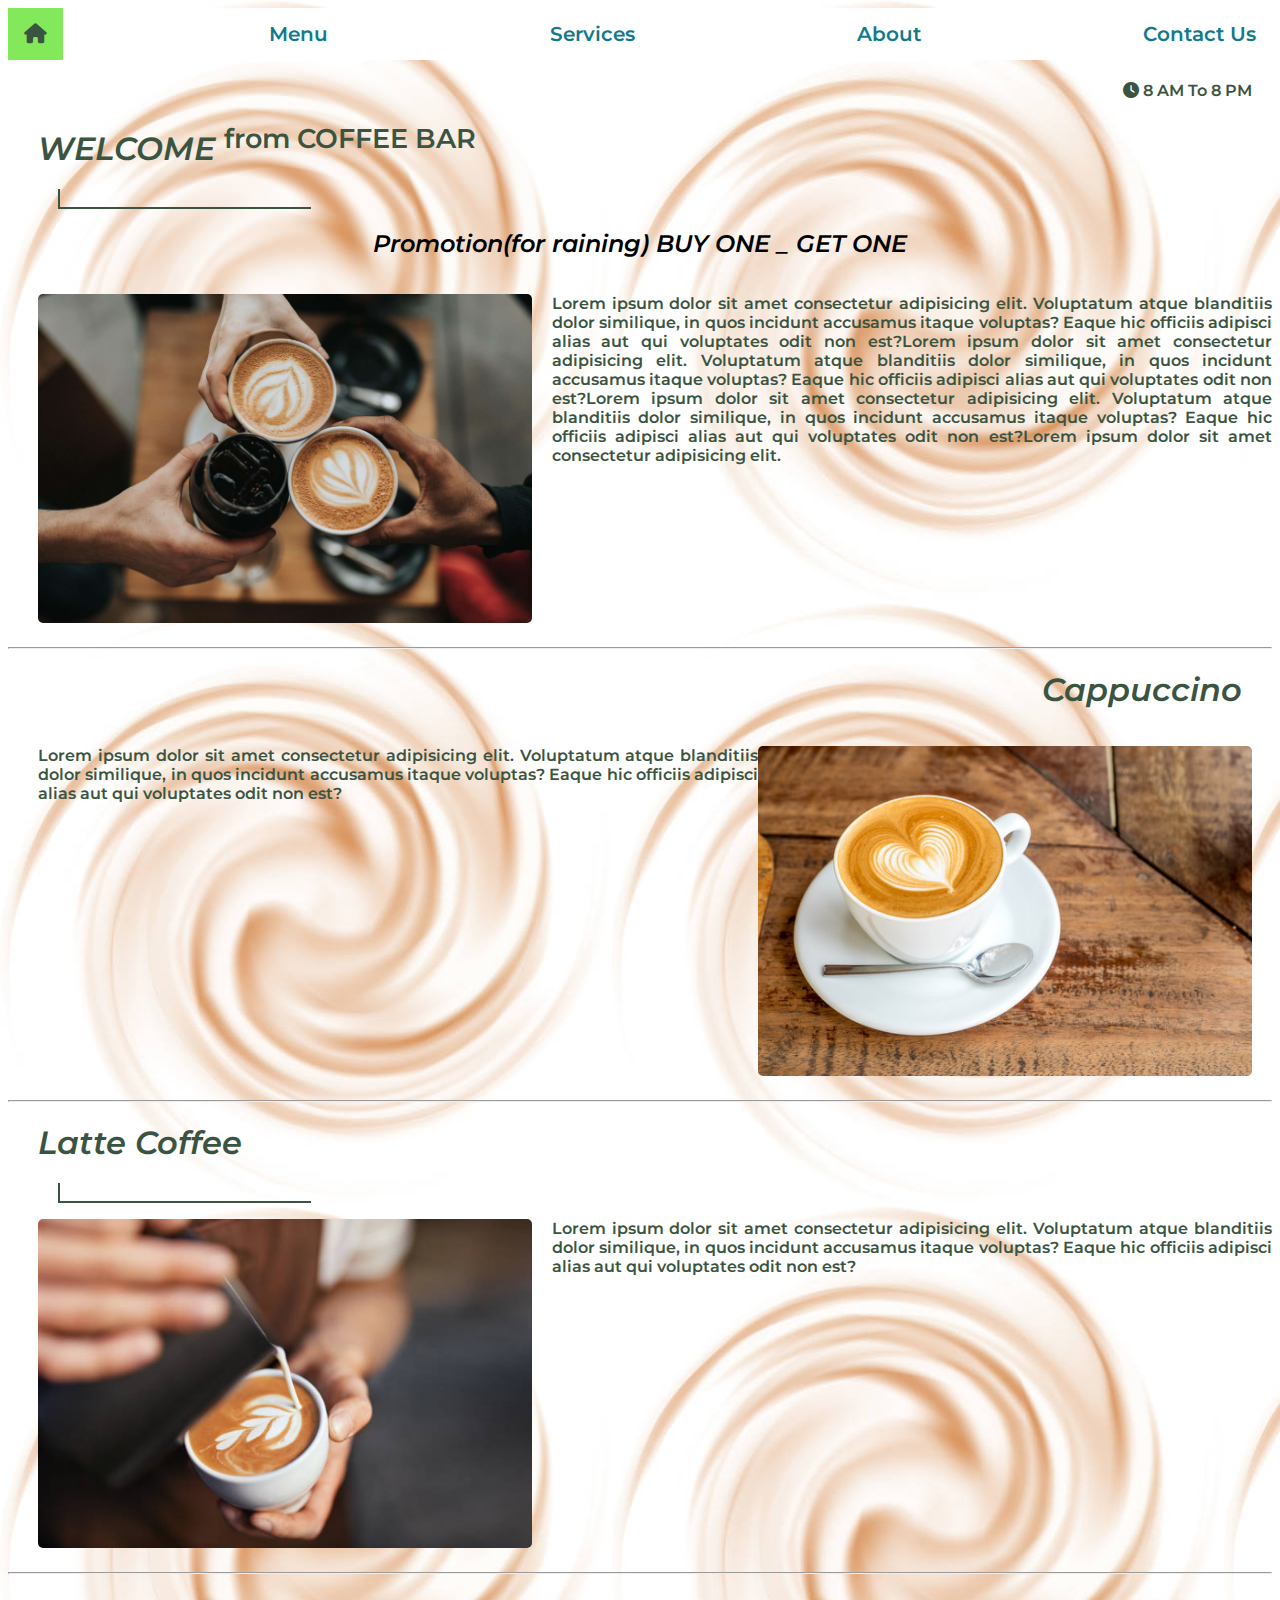
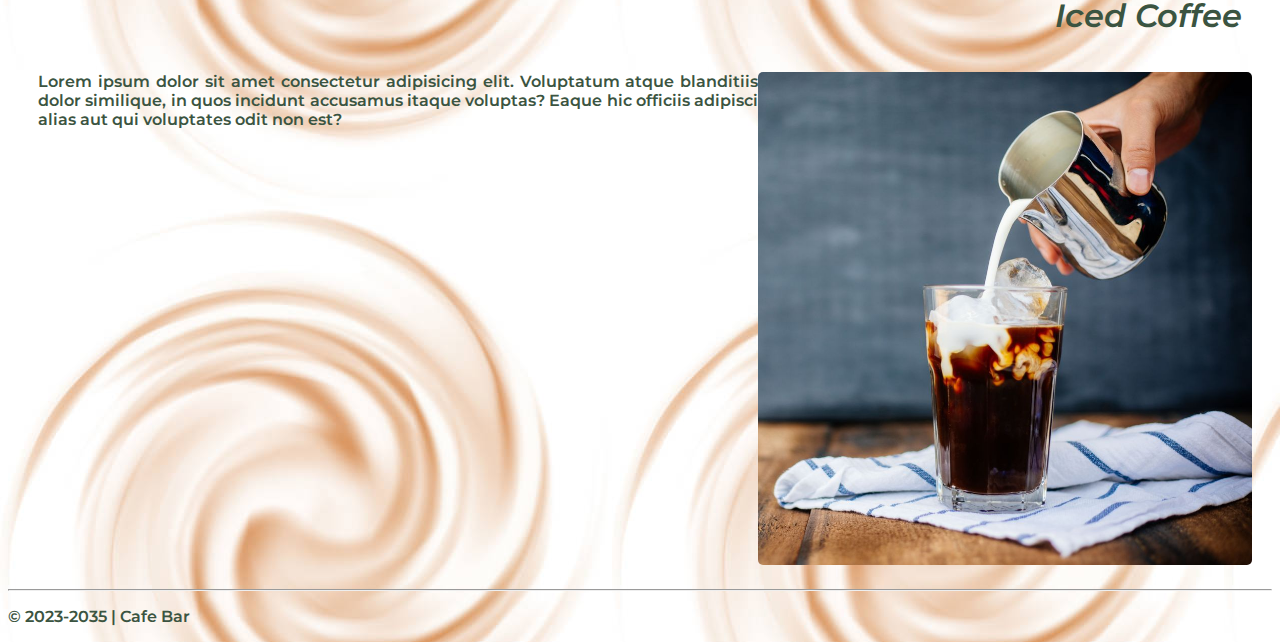
<file: index.html>
<!DOCTYPE html>
<html lang="en">
  <head>
    <meta charset="UTF-8" />
    <meta name="viewport" content="width=device-width, initial-scale=1.0" />
    <title>Cafe Bar</title>
    <link
      rel="stylesheet"
      href="https://cdnjs.cloudflare.com/ajax/libs/font-awesome/6.4.2/css/all.min.css"
    />
    <link rel="stylesheet" href="./css/index.css" />
    <style>
      *{
        color: #3b5441;
      }
      body {
        background-image: url(../images/bg2.jpg);
      }

      @media screen and (min-width: 480px) {
        
      }
    </style>
  </head>
  <body>
    <main>
      <section>
        <header>
          <nav>
            <div>
              <ul class="nav-ul ">
                <li class="nav-li ">
                  <a href="./index.html" class="active nav-a">
                    <i class="fa-solid fa-house"></i
                  ></a>
                </li>
                <li class="nav-li"><a class="nav-a" href="./new.html">Menu</a></li>
                <li class="nav-li">
                  <a class="nav-a" href="./service.html">Services</a>
                </li>
                <li class="nav-li">
                  <a class="nav-a" href="./about.html">About</a>
                </li>
                <li class="nav-li">
                  <a class="nav-a" href="./Contact.html">Contact Us</a>
                </li>
                <!-- <li>
                  <button class="btn">
                    Search<i class="fa-solid fa-magnifying-glass"></i>
                  </button>
                </li> -->
              </ul>
            </div>
          </nav>
        </header>
      </section>

      <section>
        <div>
          <h4 style="text-align: right; margin-right: 20px;"><i class="fa-solid fa-clock"></i> 8 AM To 8 PM </i></h4>
          <h1 style=" margin-left: 30px;"><i> WELCOME </i> <sup> from COFFEE BAR</sup></h1>
          <div class="line-home"></div>

        </div>
  
      </section>
      <div>
          <h2 style="text-align: center;">
            <i style="color: black; ">Promotion(for raining) BUY ONE _ GET ONE</i>
          </h3>
          <p
            style="margin-left: 30px; display: inline-block; text-align: justify"
          >
            <img
              style="
                width: 40%;
                margin-right: 20px;
                float: left;
                border-radius: 5px;
              "
              src="./images/7.jpg"
              alt=""
            />
            Lorem ipsum dolor sit amet consectetur adipisicing elit. Voluptatum
            atque blanditiis dolor similique, in quos incidunt accusamus itaque
            voluptas? Eaque hic officiis adipisci alias aut qui voluptates odit
            non est?Lorem ipsum dolor sit amet consectetur adipisicing elit.
            Voluptatum atque blanditiis dolor similique, in quos incidunt
            accusamus itaque voluptas? Eaque hic officiis adipisci alias aut qui
            voluptates odit non est?Lorem ipsum dolor sit amet consectetur
            adipisicing elit. Voluptatum atque blanditiis dolor similique, in quos
            incidunt accusamus itaque voluptas? Eaque hic officiis adipisci alias
            aut qui voluptates odit non est?Lorem ipsum dolor sit amet consectetur
            adipisicing elit. 
            <hr>
          </p>
      </div>
  
      <div class="">
         <h1 style="text-align: right; margin-right: 30px;"> <i>Cappuccino</i></h1>
        
          
          <p style="margin-left: 30px; display: inline-block; text-align: justify">
            <img 
            style="width: 40%;margin-right: 20px;
            float: right;
            border-radius: 5px;" src="./images/3.jpg" alt=""/>
            Lorem ipsum dolor sit amet consectetur adipisicing elit. Voluptatum
            atque blanditiis dolor similique, in quos incidunt accusamus itaque
            voluptas? Eaque hic officiis adipisci alias aut qui voluptates odit
            non est?
          </p>
      </div>
          <hr>
  
        
      <section>
        <div class="">
        <h1 style="text-align: left; margin-left: 30px;"> <i>Latte Coffee</i></h1>
        <div class="line-home"></div>
           
           <p style="margin-left: 30px; display: inline-block; text-align: justify">
             <img 
             style="width: 40%;margin-right: 20px;
             float: left;
             border-radius: 5px;" src="./images/latte2.jpg" alt=""/>
             Lorem ipsum dolor sit amet consectetur adipisicing elit. Voluptatum
             atque blanditiis dolor similique, in quos incidunt accusamus itaque
             voluptas? Eaque hic officiis adipisci alias aut qui voluptates odit
             non est?
           </p>
        </div>
           <hr>
      </section>

      <section>
        <div class="">
          <h1 style="text-align: right; margin-right: 30px;"> <i>Iced Coffee</i></h1>
         
           
           <p style="margin-left: 30px; display: inline-block; text-align: justify">
             <img 
             style="width: 40%;margin-right: 20px;
             float: right;
             border-radius: 5px;" src="./images/8.jpg" alt=""/>
             Lorem ipsum dolor sit amet consectetur adipisicing elit. Voluptatum
             atque blanditiis dolor similique, in quos incidunt accusamus itaque
             voluptas? Eaque hic officiis adipisci alias aut qui voluptates odit
             non est?
           </p>
        </div>
        <hr>
      </section>
    </main>
   
    <footer><p>&copy; 2023-2035 | Cafe Bar</p></footer>


  </body>
</html>
</file>
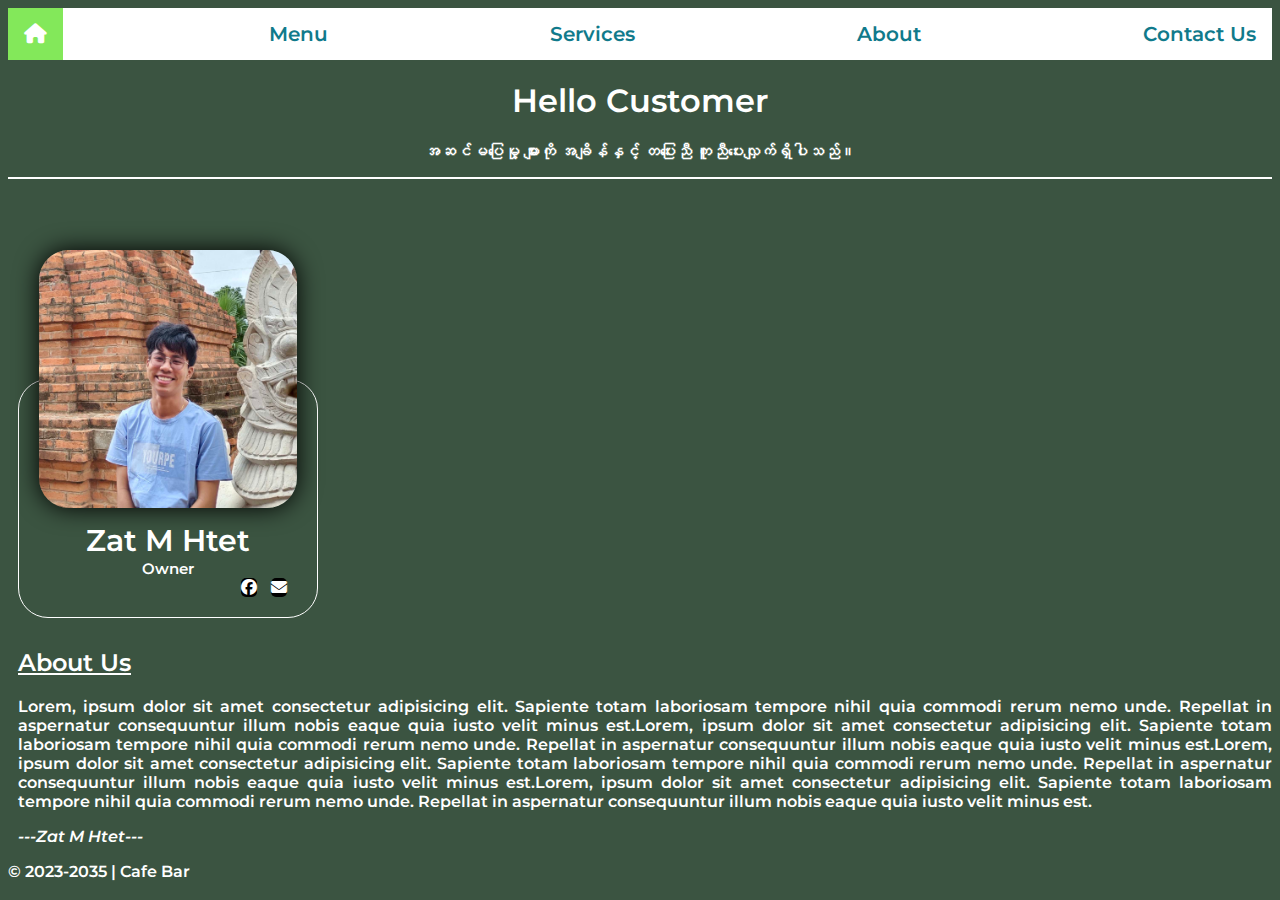
<file: about.html>
<!DOCTYPE html>
<html lang="en">
  <head>
    <meta charset="UTF-8" />
    <meta name="viewport" content="width=device-width, initial-scale=1.0" />
    <title>Cafe Bar</title>
    <link
      rel="stylesheet"
      href="https://cdnjs.cloudflare.com/ajax/libs/font-awesome/6.4.2/css/all.min.css"
    />
    <link rel="stylesheet" href="./css/index.css" />
    <style>
      body {
        background-color: #3b5441;
      }
    </style>
  </head>
  <body>
    <header>
      <nav>
        <div>
          <ul class="nav-ul">
            <li class="nav-li">
              <a href="./index.html" class="active nav-a">
                <i class="fa-solid fa-house"></i
              ></a>
            </li>
            <li class="nav-li"><a class="nav-a" href="./new.html">Menu</a></li>
            <li class="nav-li">
              <a class="nav-a" href="./service.html">Services</a>
            </li>
            <li class="nav-li">
              <a class="nav-a" href="./about.html">About</a>
            </li>
            <li class="nav-li">
              <a class="nav-a" href="./Contact.html">Contact Us</a>
            </li>
            <!-- <li>
              <button class="btn">
                Search<i class="fa-solid fa-magnifying-glass"></i>
              </button>
            </li> -->
          </ul>
        </div>
      </nav>
    </header>
    <main>
      <!-- <div><i class="fa-solid fa-clock"></i><h4 style="text-align: right;">OPEN_8 AM to 8PM</h4></div> -->
      <div class="text-color text-align card-div">
        <h1>Hello Customer</h1>
        <p>အဆင်မပြေမှု့ များကို အချိန်နှင့် တပြေးညီ ကူညီပေးလျှက်ရှိပါသည်။</p>
      </div>

      <div class="card rounded text-margin mt-200">
        <img
          class="card-img m-square m-float p-img"
          src="./images/pj.jpg"
          alt=""
        />

        <div class="p-img text">
          <h1 class="m-none">Zat M Htet</h1>
          <span class="m-none">Owner</span>
        </div>

        <div>
          <ul class="p-img m-none">
            <li class="ls-s-t">
              <a
                class="fb-en fb-en-round"
                href="https://www.facebook.com/profile.php?id=100013779672606&mibextid=ZbWKwL"
                ><span><i class="fa-brands fa-facebook"></i></span>
              </a>
            </li>
            <li class="ls-s-t">
              <a class="fb-en fb-en-round" href=""
                ><span><i class="fa-solid fa-envelope"></i></span>
              </a>
            </li>
          </ul>
        </div>
      </div>
      <section>
        <h2 style="padding-left: 10px"><u>About Us</u></h2>
        <p style="padding-left: 10px; text-align: justify">
          Lorem, ipsum dolor sit amet consectetur adipisicing elit. Sapiente
          totam laboriosam tempore nihil quia commodi rerum nemo unde. Repellat
          in aspernatur consequuntur illum nobis eaque quia iusto velit minus
          est.Lorem, ipsum dolor sit amet consectetur adipisicing elit. Sapiente
          totam laboriosam tempore nihil quia commodi rerum nemo unde. Repellat
          in aspernatur consequuntur illum nobis eaque quia iusto velit minus
          est.Lorem, ipsum dolor sit amet consectetur adipisicing elit. Sapiente
          totam laboriosam tempore nihil quia commodi rerum nemo unde. Repellat
          in aspernatur consequuntur illum nobis eaque quia iusto velit minus
          est.Lorem, ipsum dolor sit amet consectetur adipisicing elit. Sapiente
          totam laboriosam tempore nihil quia commodi rerum nemo unde. Repellat
          in aspernatur consequuntur illum nobis eaque quia iusto velit minus
          est.
        </p>
        <i style="padding-left: 10px">---Zat M Htet---</i>
      </section>
    </main>
    <footer><p>&copy; 2023-2035 | Cafe Bar</p></footer>
  </body>
</html>
</file>
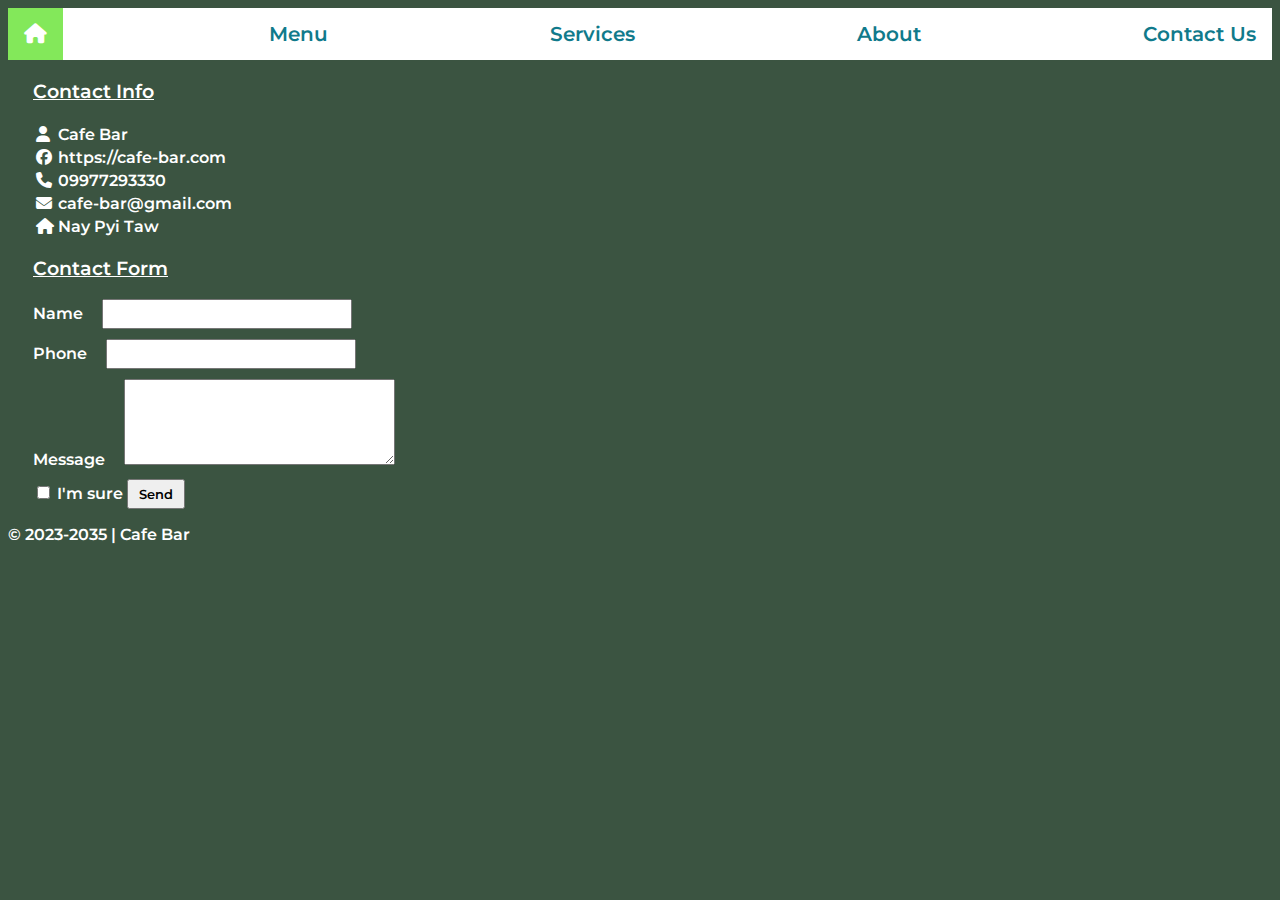
<file: Contact.html>
<!DOCTYPE html>
<html lang="en">
  <head>
    <meta charset="UTF-8" />
    <meta name="viewport" content="width=device-width, initial-scale=1.0" />
    <title>Cafe Bar</title>
    <link
      rel="stylesheet"
      href="https://cdnjs.cloudflare.com/ajax/libs/font-awesome/6.4.2/css/all.min.css"
    />
    <link rel="stylesheet" href="./css/index.css" />
    <style>
      

      body {
        background-color: #3b5441;
      }

      nav div {
        margin-bottom: 20px;
      }

       form div {
        margin-bottom: 10px;
      }

      main {
        margin-left: 25px;
      }
    </style>
  </head>
  <body>
    <header>
      <nav>
        <div>
          <ul class="nav-ul">
            <li class="nav-li">
              <a href="./index.html" class="active nav-a">
              <i class="fa-solid fa-house"></i></a>
            </li class="nav-li">
            <li class="nav-li"><a class=" nav-a" href="./new.html">Menu</a></li>
            <li class="nav-li"><a class=" nav-a" href="./service.html">Services</a></li>
            <li class="nav-li"><a class=" nav-a" href="./about.html">About</a></li>
            <li class="nav-li"><a class=" nav-a" href="./Contact.html">Contact Us</a></li>
            <!-- <li>
              <button class="btn">
                Search<i class="fa-solid fa-magnifying-glass"></i>
              </button>
            </li> -->
          </ul>
        </div>
      </nav>
    </header>
    <main>
      <section class=" ">
        <table>
          <h3><u>Contact Info</u></h3>
          <tbody>
            <tr>
              <td><i class="fa-solid fa-user"></i></td>
              <td>Cafe Bar</td>
            </tr>
            <tr>
              <td><i class="fa-brands fa-facebook"></i></td>
              <td>https://cafe-bar.com</td>
            </tr>
            <tr>
              <td><i class="fa-solid fa-phone"></i></td>
              <td>09977293330</td>
            </tr>
            <tr>
              <td><i class="fa-solid fa-envelope"></i></td>
              <td>cafe-bar@gmail.com</td>
            </tr>
            <tr>
              <td><i class="fa-solid fa-house"></i></td>
              <td>Nay Pyi Taw</td>
            </tr>
          </tbody>
        </table>
      </section>

      <div>
        <h3><u>Contact Form</u></h3>

        <form action="">
          <div>
            <label class="label-m" for="name">Name</label>
            <input
              class="form-div"
              style="width: 250px; height: 30px"
              type="text"
              name="name"
              id="name"
            />
          </div>
          <div>
            <label class="label-m" for="phone">Phone</label>
            <input
              class="form-div"
              style="width: 250px; height: 30px"
              type="text"
              name="phone"
              id="phone"
            />
          </div>
          <div>
            <label class="label-m" for="message">Message</label>
            <textarea
              class="form-div"
              name="message"
              id="message"
              cols="30"
              rows="5"
            ></textarea>
          </div>

          <input type="checkbox" name="" id="sure" required />
          <label for="sure">I'm sure</label>

          <button class="btn-send">Send</button>
        </form>
      </div>
    </main>

    <footer><p>&copy; 2023-2035 | Cafe Bar</p></footer>


  
  </body>
</html>
</file>
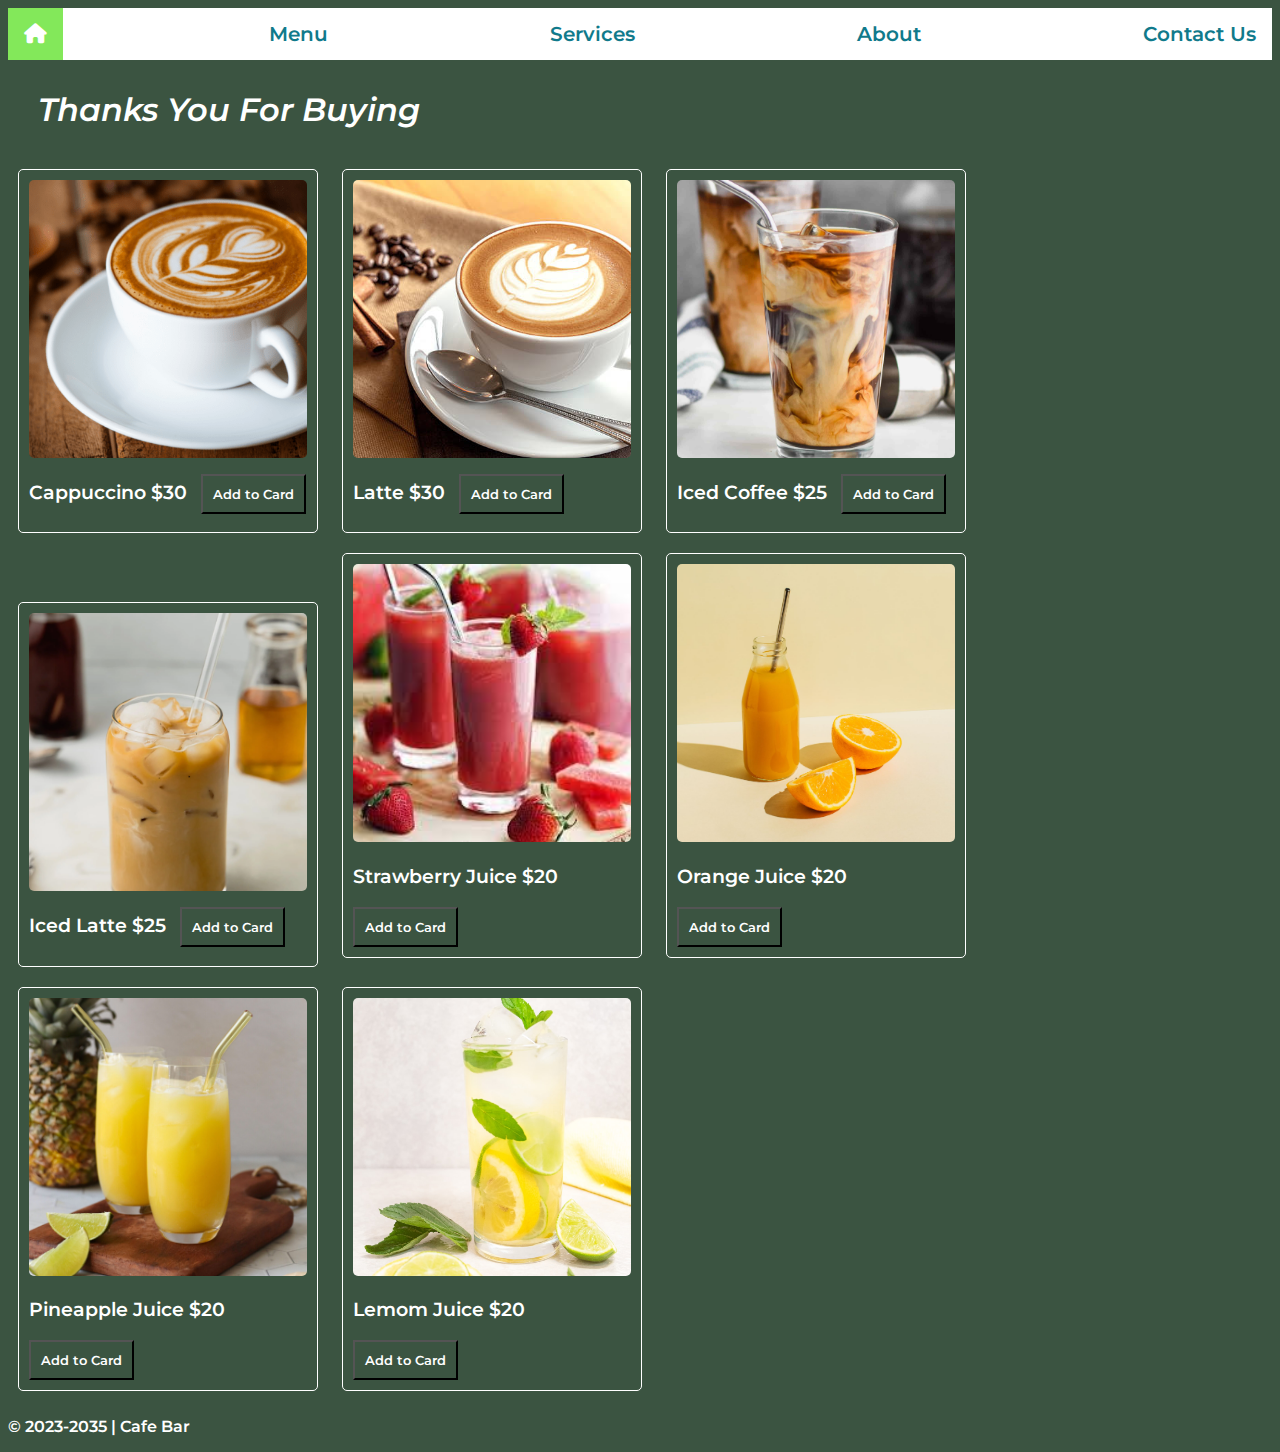
<file: new.html>
<!DOCTYPE html>
<html lang="en">
  <head>
    <meta charset="UTF-8" />
    <meta name="viewport" content="width=device-width, initial-scale=1.0" />
    <title>Cafe Bar</title>
    <link
      rel="stylesheet"
      href="https://cdnjs.cloudflare.com/ajax/libs/font-awesome/6.4.2/css/all.min.css"
    />
    <link rel="stylesheet" href="./css/index.css" />
    <style>
      body {
        background-color: #3b5441;
      }
    </style>
  </head>
  <body>
    <header>
      <nav>
        <div>
          <ul class="nav-ul">
            <li class="nav-li">
              <a href="./index.html" class="active nav-a">
                <i class="fa-solid fa-house"></i
              ></a>
            </li>
            <li class="nav-li"><a class="nav-a" href="./new.html">Menu</a></li>
            <li class="nav-li"><a class="nav-a" href="./service.html">Services</a></li>
            <li class="nav-li"><a class="nav-a" href="./about.html">About</a></li>
            <li class="nav-li"><a class="nav-a" href="./Contact.html">Contact Us</a></li>
            <!-- <li>
              <button class="btn">
                Search<i class="fa-solid fa-magnifying-glass"></i>
              </button>
            </li> -->
          </ul>
        </div>
      </nav>
    </header>
    <div><h1 style=" margin: 30px;"><i>Thanks You For Buying</i></h1></div>

    <div class="menu-div ">
      <img 
      class="menu-img"
      src="./images/Cup-Of-Creamy-Coffee-500x375.png" alt="">
      <h3 class="menu-img-title">Cappuccino $30</h3>
      <button class="menu-btn">Add to Card</button>
    </div>

    <div class="menu-div">
      <img 
      class="menu-img"
      src="./images/latte1.jpg" alt="">
      <h3 class="menu-img-title">Latte $30</h3>
      <button class="menu-btn">Add to Card</button>
    </div>

    <div class="menu-div">
      <img 
      class="menu-img"
      src="./images/iced_coffee_cocktail.jpg" alt="">
      <h3 class="menu-img-title">Iced Coffee $25</h3>
      <button class="menu-btn">Add to Card</button>
    </div>

    <div class="menu-div">
      <img 
      class="menu-img"
      src="./images/starbucks-copycat-vanilla-iced-coffee.webp" alt="">
      <h3 class="menu-img-title">Iced Latte $25</h3>
      <button class="menu-btn">Add to Card</button>
    </div>

    <div class="menu-div">
      <img 
      class="menu-img"
      src="./images/stbery.jpg" alt="">
 
      <h3 class="menu-img-title">Strawberry Juice $20</h3>
      <button class="menu-btn">Add to Card</button>
    </div>

    <div class="menu-div">
      <img 
      class="menu-img"
      src="./images/orange juice.jpg" alt="">
      <h3 class="menu-img-title">Orange Juice $20</h3>
      <button class="menu-btn">Add to Card</button>
    </div>

    <div class="menu-div">
        <img 
        class="menu-img"
        src="./images/Pineapple-Ginger-Juice.jpg" alt="">
        <h3 class="menu-img-title">Pineapple Juice $20</h3>
        <button class="menu-btn">Add to Card</button>
    </div>

    <div class="menu-div">
      <img 
      class="menu-img"
      src="./images/lemon.jpg" alt="">
      <h3 class="menu-img-title">Lemom Juice $20</h3>
      <button class="menu-btn">Add to Card</button>
    </div>

  <footer><p>&copy; 2023-2035 | Cafe Bar</p></footer>
   
  </body>
</html>
</file>
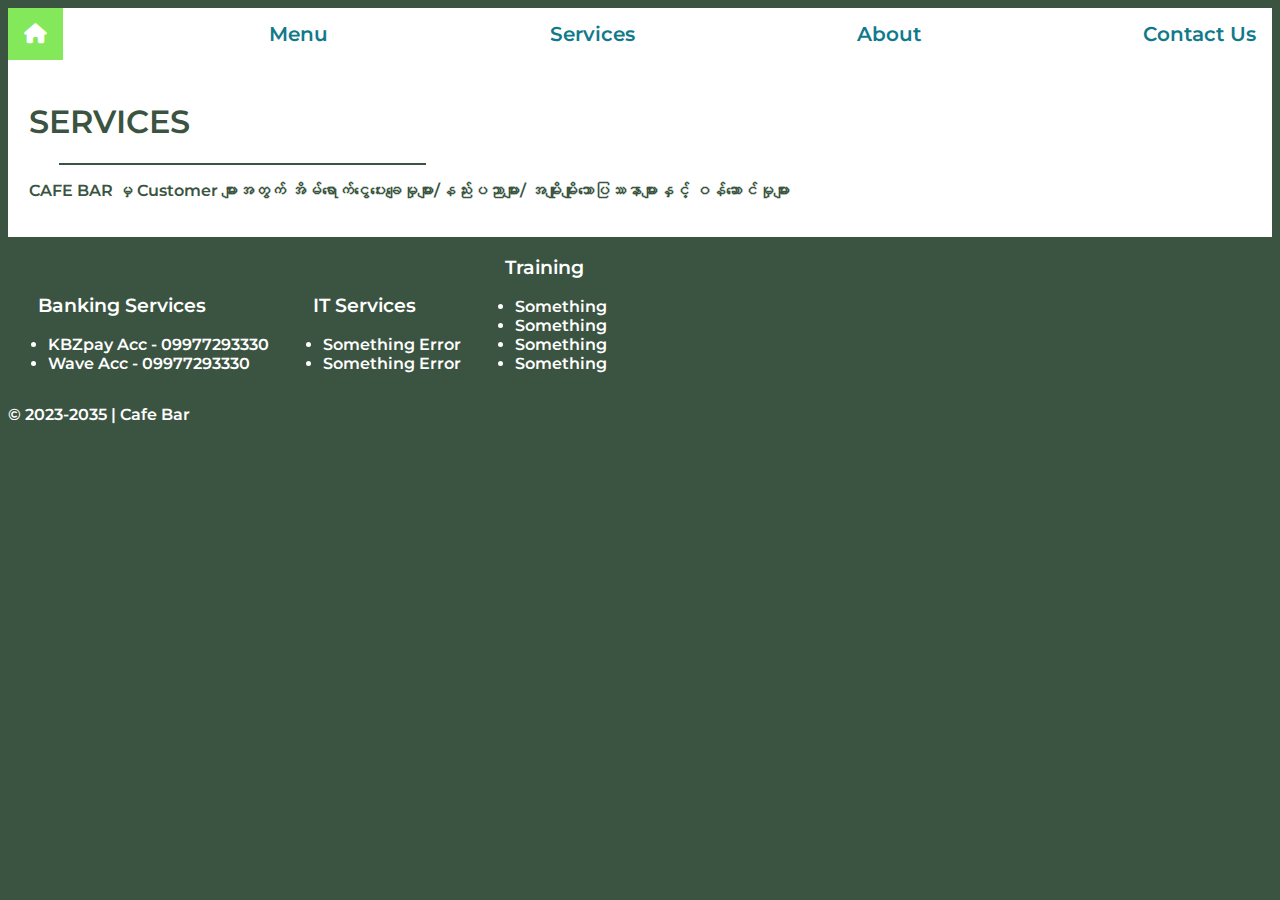
<file: service.html>
<!DOCTYPE html>
<html lang="en">
  <head>
    <meta charset="UTF-8" />
    <meta name="viewport" content="width=device-width, initial-scale=1.0" />
    <title>Cafe Bar</title>
    <link
      rel="stylesheet"
      href="https://cdnjs.cloudflare.com/ajax/libs/font-awesome/6.4.2/css/all.min.css"
    />
    <link rel="stylesheet" href="./css/index.css" />
    <style>
      body {
        background-color: #3b5441;
      }
    </style>
  </head>
  <body>
    <header>
      <nav>
        <div>
          <ul class="nav-ul">
            <li class="nav-li">
              <a href="./index.html" class="active nav-a">
                <i class="fa-solid fa-house"></i
              ></a>
            </li>
            <li class="nav-li"><a class="nav-a" href="./new.html">Menu</a></li>
            <li class="nav-li">
              <a class="nav-a" href="./service.html">Services</a>
            </li>
            <li class="nav-li">
              <a class="nav-a" href="./about.html">About</a>
            </li>
            <li class="nav-li">
              <a class="nav-a" href="./Contact.html">Contact Us</a>
            </li>
            <!-- <li>
              <button class="btn">
                Search<i class="fa-solid fa-magnifying-glass"></i>
              </button>
            </li> -->
          </ul>
        </div>
      </nav>
    </header>

    <main>
      <section>
        <div class="title">
          <h1 style="color: #3b5441">SERVICES</h1>
          <div class="line"></div>
          <p style="color: #3b5441">
            CAFE BAR မှ Customer များအတွက်
            အိမ်ရောက်ငွေပေးချေမှုများ/နည်းပညာများ/ အမျိုးမျိုးသောပြဿနာများနှင့်
            ဝန်ဆောင်မှုများ
          </p>
        </div>
      </section>

      <!-- <div class="bg-service"> -->
      <section class="m-bottom">
        <h3 style="margin-left: 30px">Banking Services</h3>
        <ul>
          <li>KBZpay Acc - 09977293330</li>
          <li>Wave Acc - 09977293330</li>
        </ul>
      </section>

      <section class="m-bottom">
        <h3 style="margin-left: 30px">IT Services</h3>
        <ul>
          <li>Something Error</li>
          <li>Something Error</li>
        </ul>
      </section>

      <section class="m-bottom">
        <h3 style="margin-left: 30px">Training</h3>
        <ul class="service-color">
          <li>Something</li>
          <li>Something</li>
          <li>Something</li>
          <li>Something</li>
        </ul>
      </section>
      <!-- </div> -->
    </main>
    <footer><p>&copy; 2023-2035 | Cafe Bar</p></footer>
  </body>
</html>
</file>
<file: css/index.css>
@import url("https://fonts.googleapis.com/css2?family=Montserrat:wght@400;500;600;700&display=swap");
:root {
  --main-font: "Montserrat", sans-serif;
}

* {
  font-family: var(--main-font);
  box-sizing: border-box;
  color: #fff;
  font-weight: 600;
}

.nav-ul {
  list-style-type: none;
  padding: 0;
  margin: 0;
  background-color: #fff;
  overflow: auto;
  display: flex;
  justify-content: space-between;
}

.nav-li {
  float: left;
}

.nav-a {
  display: block;
  color: #107a8b;
  text-align: center;
  padding: 14px 16px;
  text-decoration: none;
  font-size: 20px;
}

.nav-a:hover {
  background-color: #2cb978;
  transition: 1s;
}

.active {
  background-color: #83e85a;
}

/* contact us */
.btn {
  padding: 5px;
  border-radius: 5px;
  text-align: center;
  font-size: 16px;
  margin-left: 10px;
}

.btn:hover {
  background: #2cb978;
  transition: 0.5s;
}

.form-div {
  box-sizing: border-box;
  color: #107a8b;
}

.label-m {
  margin-right: 15px;
}

.btn-send {
  color: #000;
  padding: 5px 10px;
}

.btn-send:hover {
  background-color: #83e85a;
}

/* about */
.text-color {
  color: #fff;
}

.text-align {
  text-align: center;
  border-bottom: 2px solid #fff;
  /* margin-bottom: 150px; */
  padding: 0;
}

.card {
  border: 1px solid #fff;
  width: 300px;
  padding: 20px;
  margin: 10px;
  display: inline-block;
}

.text-margin {
  text-align: right;
}

.rounded {
  border-radius: 30px;
}

.card-img {
  width: 100%;
  margin-bottom: 10px;
  border-radius: 30px;
}

.m-square {
  height: auto;
  aspect-ratio: 1/1;
  object-position: center;
  object-fit: cover;
}

.p-img {
  padding: 0px;
}

.m-none {
  margin: 0px;
}

.m-float {
  margin-top: -150px;
  box-shadow: 0 0 25px black;
}

.mt-200 {
  margin-top: 200px;
}

.text {
  font-size: 15px;
  color: #fff;
  text-align: center;
}

.fb-en {
  margin-right: 10px;
  background-color: #000;
  color: #fff;
}

.ls-s-t {
  list-style-type: none;
  display: inline-block;
}

.fb-en-round {
  border-radius: 5px;
}

/* service */
.title {
  border: 1px solid #fff;
  padding: 20px;
  text-align: left;
  background-color: #fff;
  color: #3b5441;
}
.line {
  border-bottom: 2px solid #3b5441;
  width: 30%;
  margin-left: 30px;
}

.m-bottom{
  margin-right: 10px;
  display: inline-block;
}

.service-color{
  color: #3b5441;
}
.bg-service{
background-image: url(../images/gp1.jpg);
}

/* home */
.line-home {
  height: 20px;
  border-bottom: 2px solid #3b5441;
  border-left: 2px solid #3b5441;
  margin-left: 50px;
  width: 20%;
}

/* menu */

.menu-div {
  margin: 10px;
  padding: 10px;
  border: 1px solid #fff;
  border-radius: 5px;
  width: 300px;
  display: inline-block;

}

/* .m-img{
  margin-bottom: 20px;

} */

.menu-btn{
  background-color:#3b5441;
  padding: 10px;

}

.menu-btn:hover{
  background-color: #83e85a;
  transition: 1s;
}

.menu-img {
  width: 100%;
  border-radius: 5px;
  aspect-ratio: 1/1;
  object-fit: cover;
  object-position: center;
}
.menu-img-title{
  text-align: center;
  display: inline-block;
  margin-right: 10px;
}
</file>
